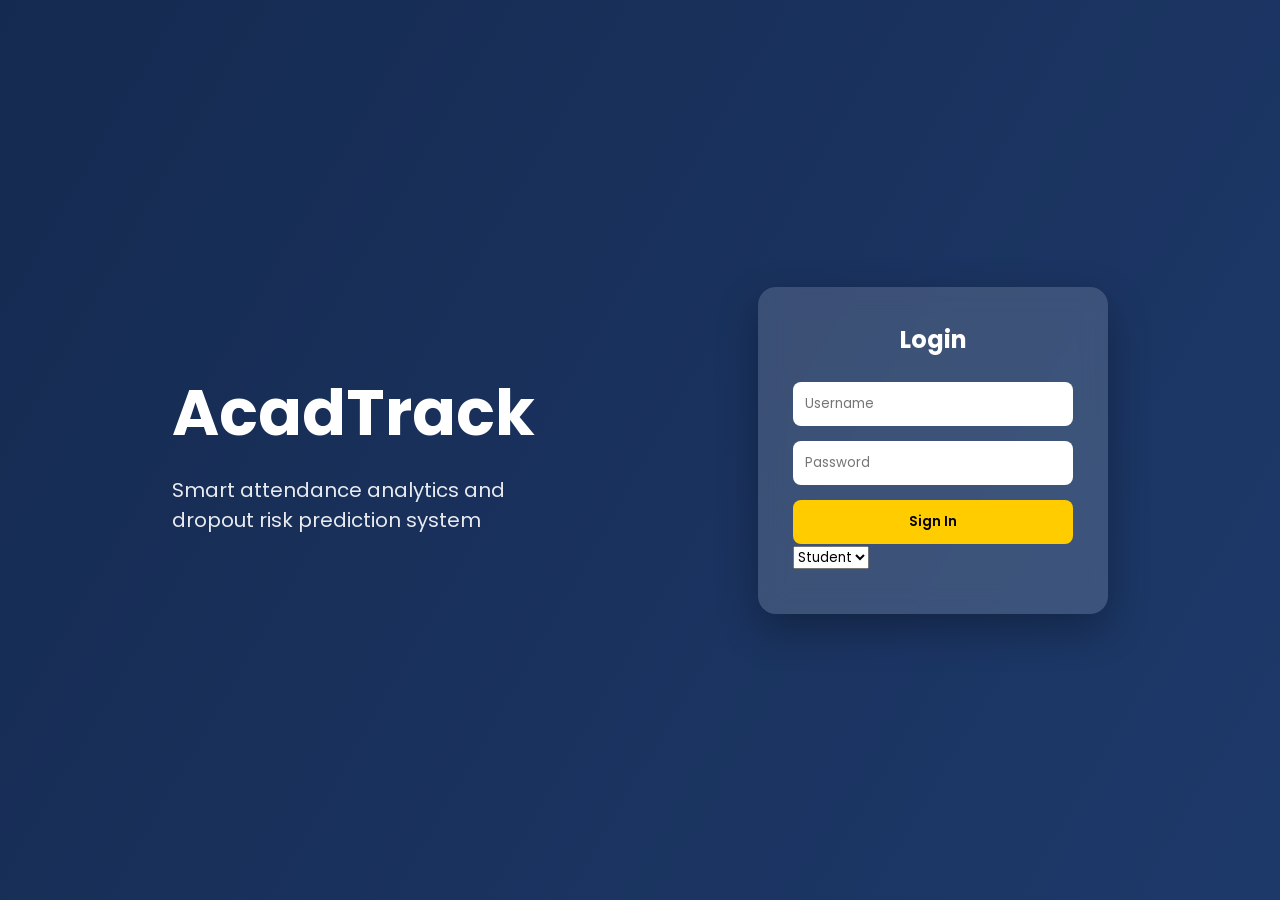
<file: frontend/index.html>
<!DOCTYPE html>
<html lang="en">
<head>
    <meta charset="UTF-8">
    <title>AcadTrack | Smart Attendance Analytics</title>

    <!-- Google Font -->
    <link href="https://fonts.googleapis.com/css2?family=Poppins:wght@300;400;600;700&display=swap" rel="stylesheet">

    <link rel="stylesheet" href="css/login.css">
</head>
<body>

<div class="hero">
    <div class="overlay"></div>

    <div class="content">
        <!-- LEFT : Branding -->
        <div class="brand">
            <h1>AcadTrack</h1>
            <p>
                Smart attendance analytics and <br>
                dropout risk prediction system
            </p>
        </div>

        <!-- RIGHT : Login Card -->
        <div class="login-card">
            <h2>Login</h2>

            <input type="text" id="username" placeholder="Username">
            <input type="password" id="password" placeholder="Password">

            <button onclick="login()">Sign In</button>
            <select id="role">
    <option value="student">Student</option>
    <option value="faculty">Faculty</option>
</select>


            <p id="error"></p>
        </div>
    </div>
</div>

<script src="js/login.js"></script>
</body>
</html>
</file>
<file: frontend/css/login.css>
* {
    margin: 0;
    padding: 0;
    box-sizing: border-box;
    font-family: 'Poppins', sans-serif;
}

body {
    height: 100vh;
}

/* Hero Section */
.hero {
    height: 100vh;
    background: linear-gradient(120deg, #1e3c72, #2a5298);
    position: relative;
}

.overlay {
    position: absolute;
    inset: 0;
    background: rgba(0,0,0,0.3);
}

.content {
    position: relative;
    height: 100%;
    display: flex;
    align-items: center;
    justify-content: space-around;
    padding: 60px;
    color: white;
}

/* Branding */
.brand h1 {
    font-size: 64px;
    font-weight: 700;
}

.brand p {
    font-size: 20px;
    margin-top: 15px;
    opacity: 0.9;
}

/* Login Card */
.login-card {
    width: 350px;
    background: rgba(255,255,255,0.15);
    backdrop-filter: blur(12px);
    padding: 35px;
    border-radius: 18px;
    box-shadow: 0 15px 40px rgba(0,0,0,0.3);
}

.login-card h2 {
    text-align: center;
    margin-bottom: 25px;
}

.login-card input {
    width: 100%;
    padding: 12px;
    margin-bottom: 15px;
    border-radius: 8px;
    border: none;
    outline: none;
}

.login-card button {
    width: 100%;
    padding: 12px;
    background: #ffcc00;
    border: none;
    border-radius: 8px;
    font-weight: 600;
    cursor: pointer;
}

.login-card button:hover {
    background: #ffb700;
}

#error {
    color: #ffdddd;
    text-align: center;
    margin-top: 10px;
}
</file>
